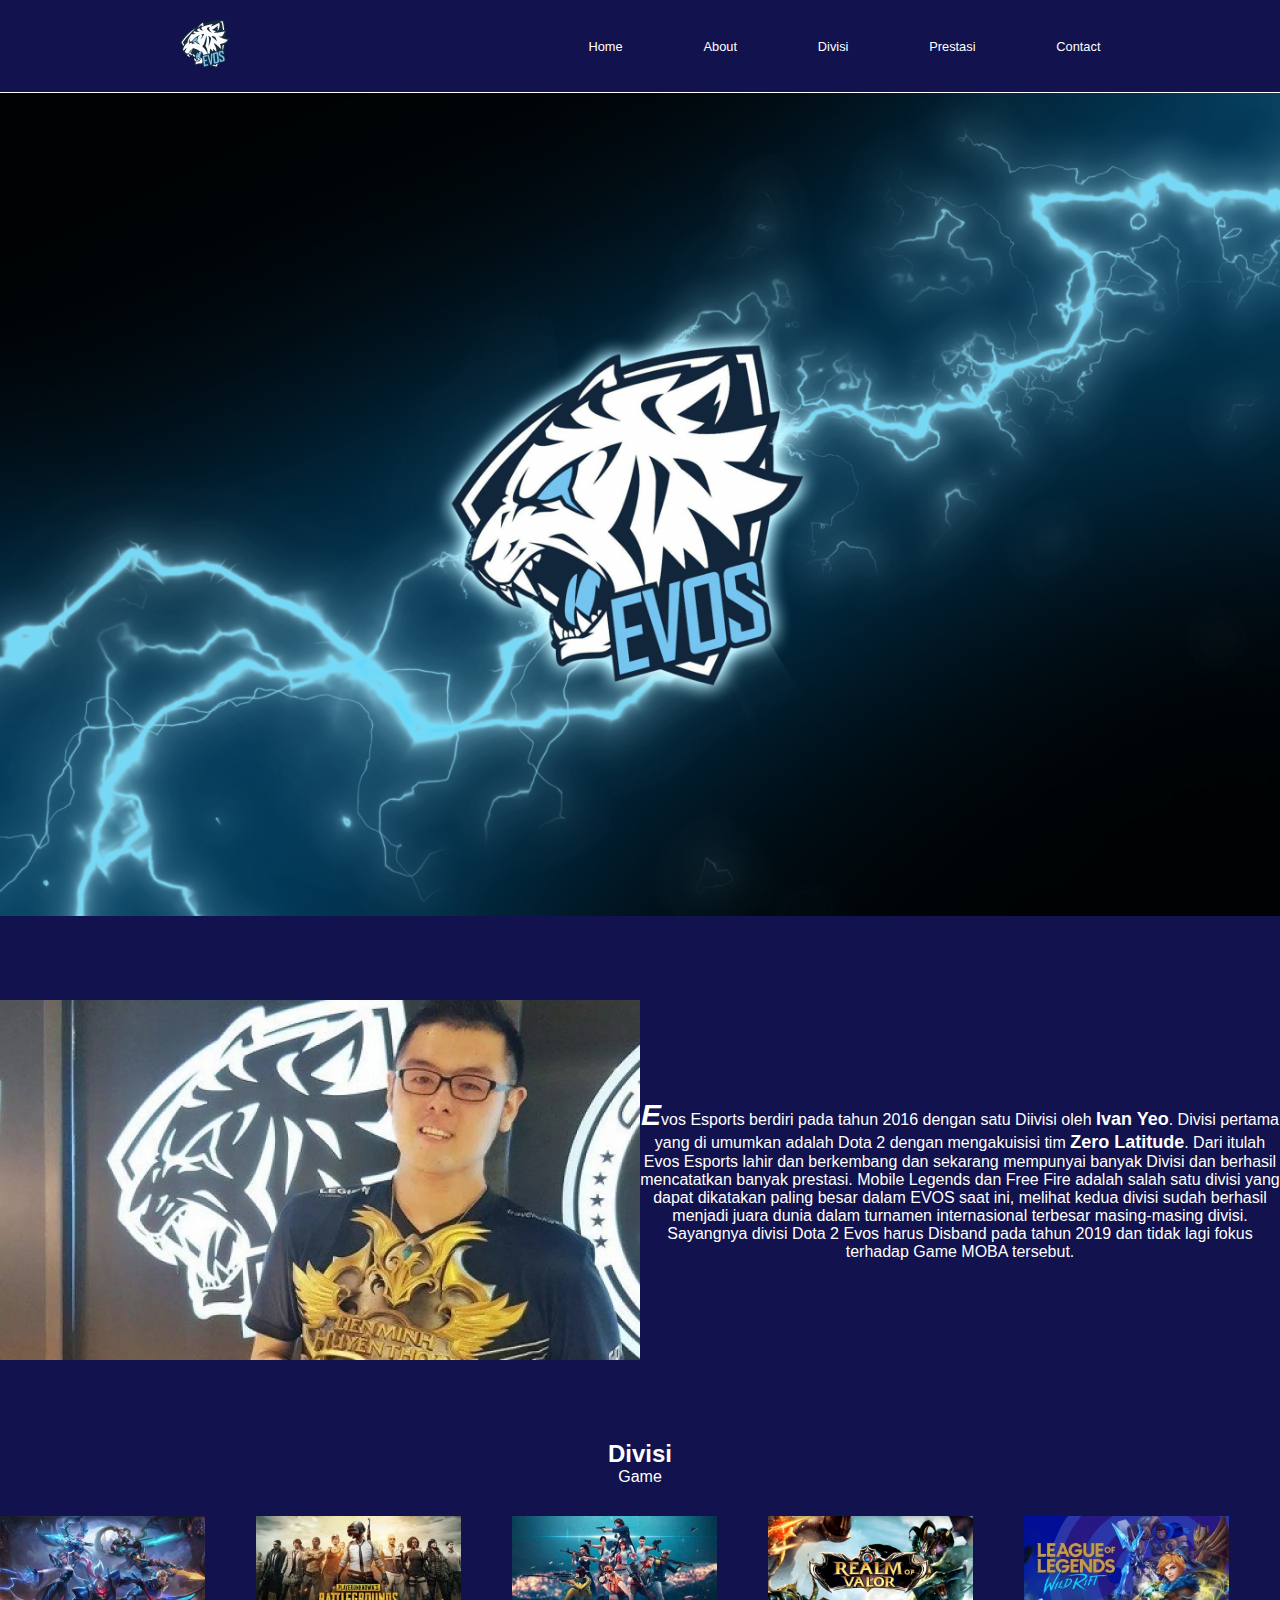
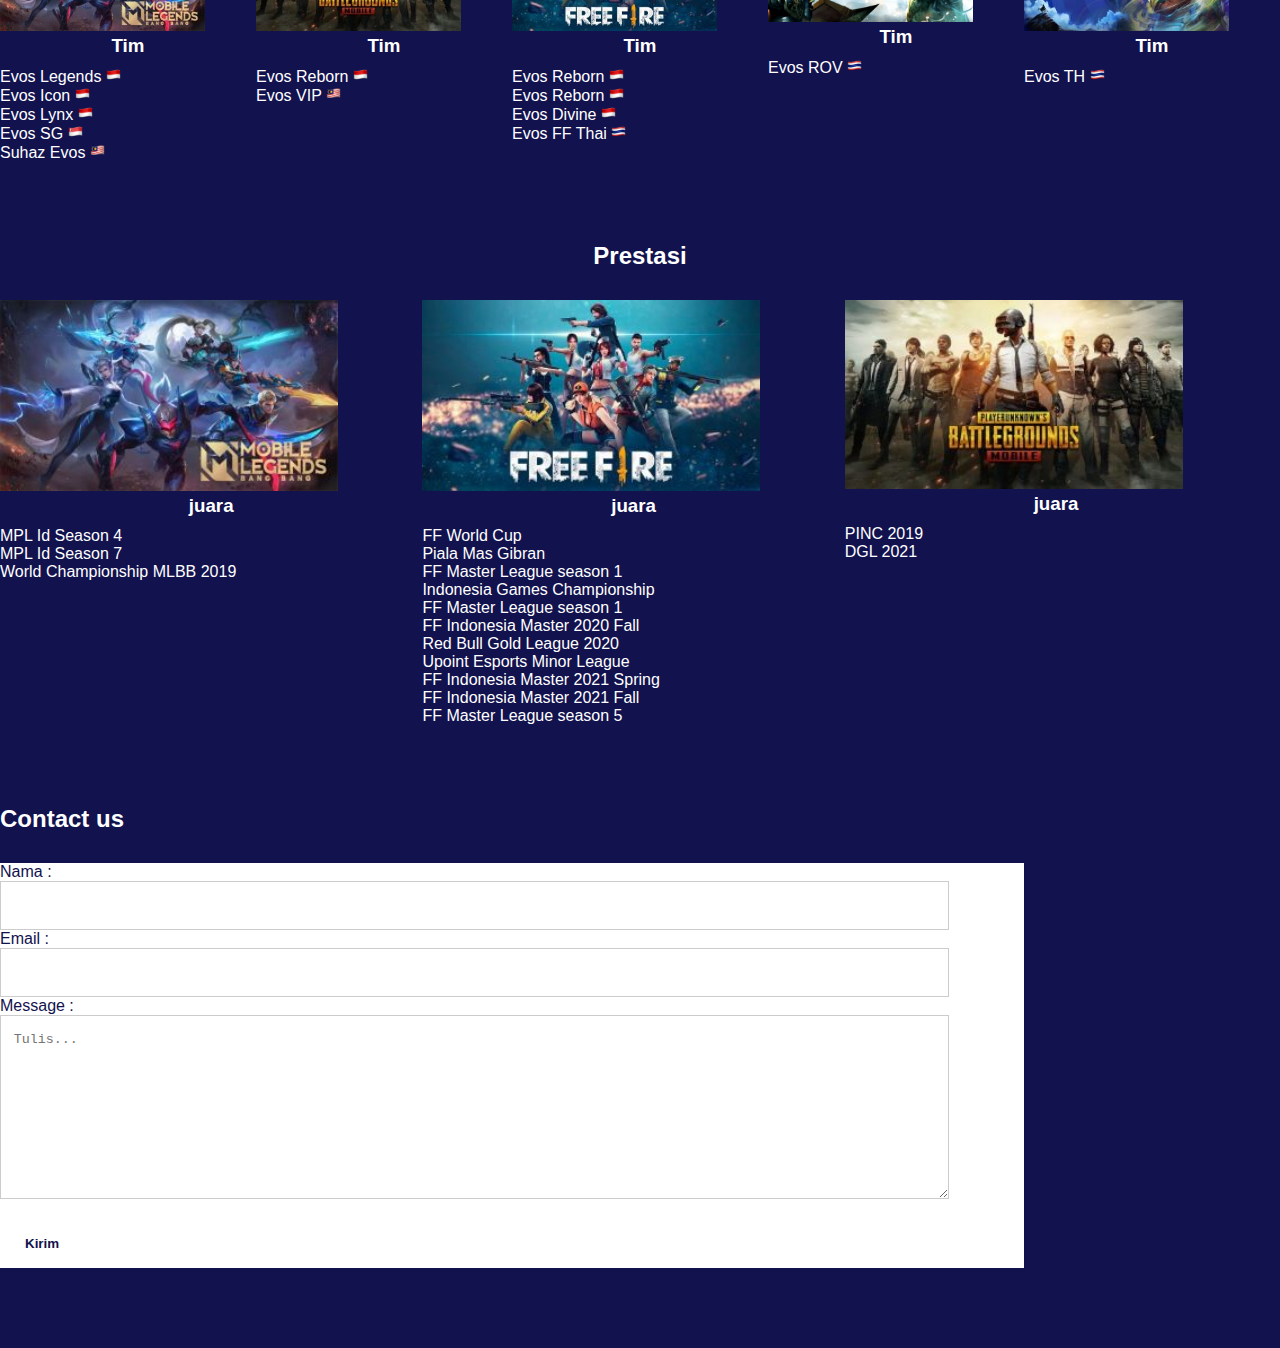
<file: index.html>
<!DOCTYPE html>
<html lang="en">
  <head>
    <meta charset="UTF-8" />
    <meta http-equiv="X-UA-Compatible" content="IE=edge" />
    <meta name="viewport" content="width=device-width, initial-scale=1.0" />
    <title>Evos - Evos Esports</title>
    <link rel="stylesheet" href="css/style.css" />
  </head>
  <body>
    <nav>
      <div class="logo">
        <img src="img/logo.png" alt="Evos" />
      </div>
      <ul>
        <li><a href="#home">Home</a></li>
        <li><a href="#about">About</a></li>
        <li><a href="#divisi">Divisi</a></li>
        <li><a href="#prestasi">Prestasi</a></li>
        <li><a href="#contact">Contact</a></li>
      </ul>
    </nav>
    <div class="wrapper">
      <section id="home">
        <img src="img/bg1.png" alt="Evos" />
      </section>

      <section id="about">
        <img src="img/founder.webp" alt="" />
        <div class="deskripsi">
          <p>
            <span class="gd">E</span>vos Esports berdiri pada tahun <span>2016</span> dengan satu Diivisi oleh <span class="b">Ivan Yeo</span>. Divisi pertama yang di umumkan adalah Dota 2 dengan mengakuisisi tim
            <span class="b">Zero Latitude</span>. Dari itulah Evos Esports lahir dan berkembang dan sekarang mempunyai banyak Divisi dan berhasil mencatatkan banyak prestasi. Mobile Legends dan Free Fire adalah salah satu divisi yang dapat
            dikatakan paling besar dalam EVOS saat ini, melihat kedua divisi sudah berhasil menjadi juara dunia dalam turnamen internasional terbesar masing-masing divisi. Sayangnya divisi Dota 2 Evos harus Disband pada tahun 2019 dan tidak
            lagi fokus terhadap Game MOBA tersebut.
          </p>
        </div>
      </section>

      <section id="divisi">
        <div class="atas">
          <h2>Divisi</h2>
          <p>Game</p>
        </div>

        <div class="card-list">
          <div class="card">
            <img src="img/ml.jpg" alt="" class="ml" />
            <h3>Tim</h3>
            <p>
              Evos Legends
              <span class="n"><img src="img/ID.png" alt="" /></span>
            </p>
            <p>
              Evos Icon
              <span class="n"><img src="img/ID.png" alt="" /></span>
            </p>
            <p>
              Evos Lynx
              <span class="n"><img src="img/ID.png" alt="" /></span>
            </p>
            <p>
              Evos SG <span class="n"><img src="img/SG.png" alt="" /></span>
            </p>
            <p>
              Suhaz Evos
              <span class="n"><img src="img/MY.png" alt="" /></span>
            </p>
          </div>
          <div class="card">
            <img src="img/pubg.jpg" alt="" />
            <h3>Tim</h3>
            <p>
              Evos Reborn
              <span class="n"><img src="img/ID.png" alt="" /></span>
            </p>
            <p>
              Evos VIP
              <span class="n"><img src="img/MY.png" alt="" /></span>
            </p>
          </div>
          <div class="card">
            <img src="img/ff.jpg" alt="" />
            <h3>Tim</h3>
            <p>
              Evos Reborn
              <span class="n"><img src="img/ID.png" alt="" /></span>
            </p>
            <p>
              Evos Reborn
              <span class="n"><img src="img/ID.png" alt="" /></span>
            </p>
            <p>
              Evos Divine
              <span class="n"><img src="img/ID.png" alt="" /></span>
            </p>
            <p>
              Evos FF Thai
              <span class="n"><img src="img/TH.png" alt="" /></span>
            </p>
          </div>
          <div class="card">
            <img src="img/rov.png" alt="" />
            <h3>Tim</h3>
            <p>
              Evos ROV
              <span class="n"><img src="img/TH.png" alt="" /></span>
            </p>
          </div>
          <div class="card">
            <img src="img/lol.jpg" alt="" />
            <h3>Tim</h3>
            <p>
              Evos TH
              <span class="n"><img src="img/TH.png" alt="" /></span>
            </p>
          </div>
        </div>
      </section>

      <section id="prestasi">
        <div class="atas">
          <h2>Prestasi</h2>
        </div>
        <div class="kartu-list">
          <div class="kartu">
            <img src="img/ml.jpg" alt="" class="ml" />
            <h3>juara</h3>
            <p>MPL Id Season 4</p>
            <p>MPL Id Season 7</p>
            <p>World Championship MLBB 2019</p>
          </div>
          <div class="kartu">
            <img src="img/ff.jpg" alt="" />
            <h3>juara</h3>
            <p>FF World Cup</p>
            <p>Piala Mas Gibran</p>
            <p>FF Master League season 1</p>
            <p>Indonesia Games Championship</p>
            <p>FF Master League season 1</p>
            <p>FF Indonesia Master 2020 Fall</p>
            <p>Red Bull Gold League 2020</p>
            <p>Upoint Esports Minor League</p>
            <p>FF Indonesia Master 2021 Spring</p>
            <p>FF Indonesia Master 2021 Fall</p>
            <p>FF Master League season 5</p>
          </div>
          <div class="kartu">
            <img src="img/pubg.jpg" alt="" />
            <h3>juara</h3>
            <p>PINC 2019</p>
            <p>DGL 2021</p>
          </div>
        </div>
      </section>
      <section id="contact">
        <h2>Contact us</h2>
        <div class="pbk">
          <form action="" method="post">
            <div class="form-group">
              <label for="">Nama :</label>
              <input type="text" />
            </div>
          </form>
          <form action="" method="post">
            <div class="form-group">
              <label for="">Email :</label>
              <input type="text" />
            </div>
          </form>
          <form action="" method="post">
            <div class="form-group">
              <label for="">Message :</label>
              <textarea name="" id="" cols="30" rows="10" placeholder="Tulis..."></textarea>
            </div>
          </form>
          <div class="form-group">
            <button type="submit" class="submit">Kirim</button>
          </div>
        </div>
      </section>
    </div>
  </body>
</html>
</file>
<file: css/style.css>
* {
  margin: 0;
  padding: 0;
}
body {
  font-family: sans-serif;
  background-color: rgb(18, 18, 78);
  width: 100%;
  color: white;
}

nav {
  display: flex;
  background-color: rgb(18, 18, 78);
  justify-content: space-around;
  padding: 20px 0;
  color: white;
  align-items: center;
  z-index: 1;
  position: sticky;
  position: -webkit-sticky;
  top: 0;
  border-bottom: 1px solid white;
}
nav ul {
  display: flex;
  list-style: none;
  width: 40%;
  justify-content: space-between;
}
nav ul li a {
  color: white;
  text-decoration: none;
  font-size: 0.8em;
}
nav ul li a:hover {
  text-decoration: underline;
}
section {
  margin: auto;
  margin-bottom: 80px;
}
#home img {
  width: 100%;
}
#about img {
  width: 50%;
}
#about {
  display: flex;
}
#about .deskripsi {
  width: 50%;
  color: white;
  text-align: center;
  align-items: center;
  margin: auto;
  display: flex;
  position: relative;
}
#about .deskripsi .gd {
  font-size: 30px;
  font-style: oblique;
  font-weight: bold;
}
#about .deskripsi .b {
  font-size: 18px;
  font-weight: bold;
}
#divisi {
  width: 100%;
}
#divisi .atas {
  text-align: center;
  width: 100%;
  margin-bottom: 30px;
}

#divisi .card-list {
  width: 100%;
  position: relative;
  display: flex;
  flex-wrap: wrap;
}
#divisi .card {
  width: 20%;
}
#divisi .card img {
  width: 80%;
}
#divisi .card h3 {
  margin-bottom: 10px;
  text-align: center;
}
#divisi .card p .n img {
  width: 15px;
  align-items: center;
}
#prestasi {
  width: 100%;
}
#prestasi .atas {
  text-align: center;
  width: 100%;
  margin-bottom: 30px;
}

#prestasi .kartu-list {
  width: 100%;
  position: relative;
  display: flex;
  flex-wrap: wrap;
}
#prestasi .kartu {
  width: 33%;
}
#prestasi .kartu img {
  width: 80%;
}
#prestasi .kartu h3 {
  margin-bottom: 10px;
  text-align: center;
}
#prestasi .kartu p {
  width: auto;
}
#contact .pbk {
  background-color: rgb(255, 255, 255);
  width: 80%;
  color: rgb(18, 18, 78);
  box-shadow: 0 0px 2.2px rgba(18, 18, 78, 0.28);
}
#contact h2 {
  margin-bottom: 30px;
}

#contact .pbk .form-group label {
  display: block;
}
#contact .form-group input[type="text"],
.form-group input[type="email"],
.form-group textarea {
  width: 90%;
  padding: 1rem 0.8rem;
  border: 1px solid rgba(0, 0, 0, 0.2);
  outline: 0;
  transition: border 0.15s;
}
#contact .form-group input [type="text"],
.form-group input [type="email"] {
  height: 4.6rem;
}
#contact .form-group textarea {
  resize: vertical;
}
#contact .submit {
  background-color: white;
  color: rgb(18, 18, 78);
  font-weight: bold;
  margin-top: 1rem;
  padding: 1rem 1.5rem;
  border: 1px solid white;
  cursor: pointer;
}
#contact .submit:hover {
  background-color: rgb(18, 18, 78);
  color: white;
}

@media screen and (max-width: 768px) {
  nav ul {
    width: 50%;
  }
  #home img {
    width: 100%;
  }
  #about {
    display: inline;
  }
  #about img {
    width: 100%;
  }
  #about .deskripsi {
    width: 100%;
  }
  #divisi .card {
    width: 50%;
    justify-content: center;
  }
  #prestasi .kartu {
    width: 100%;
    justify-content: center;
  }
}
</file>
